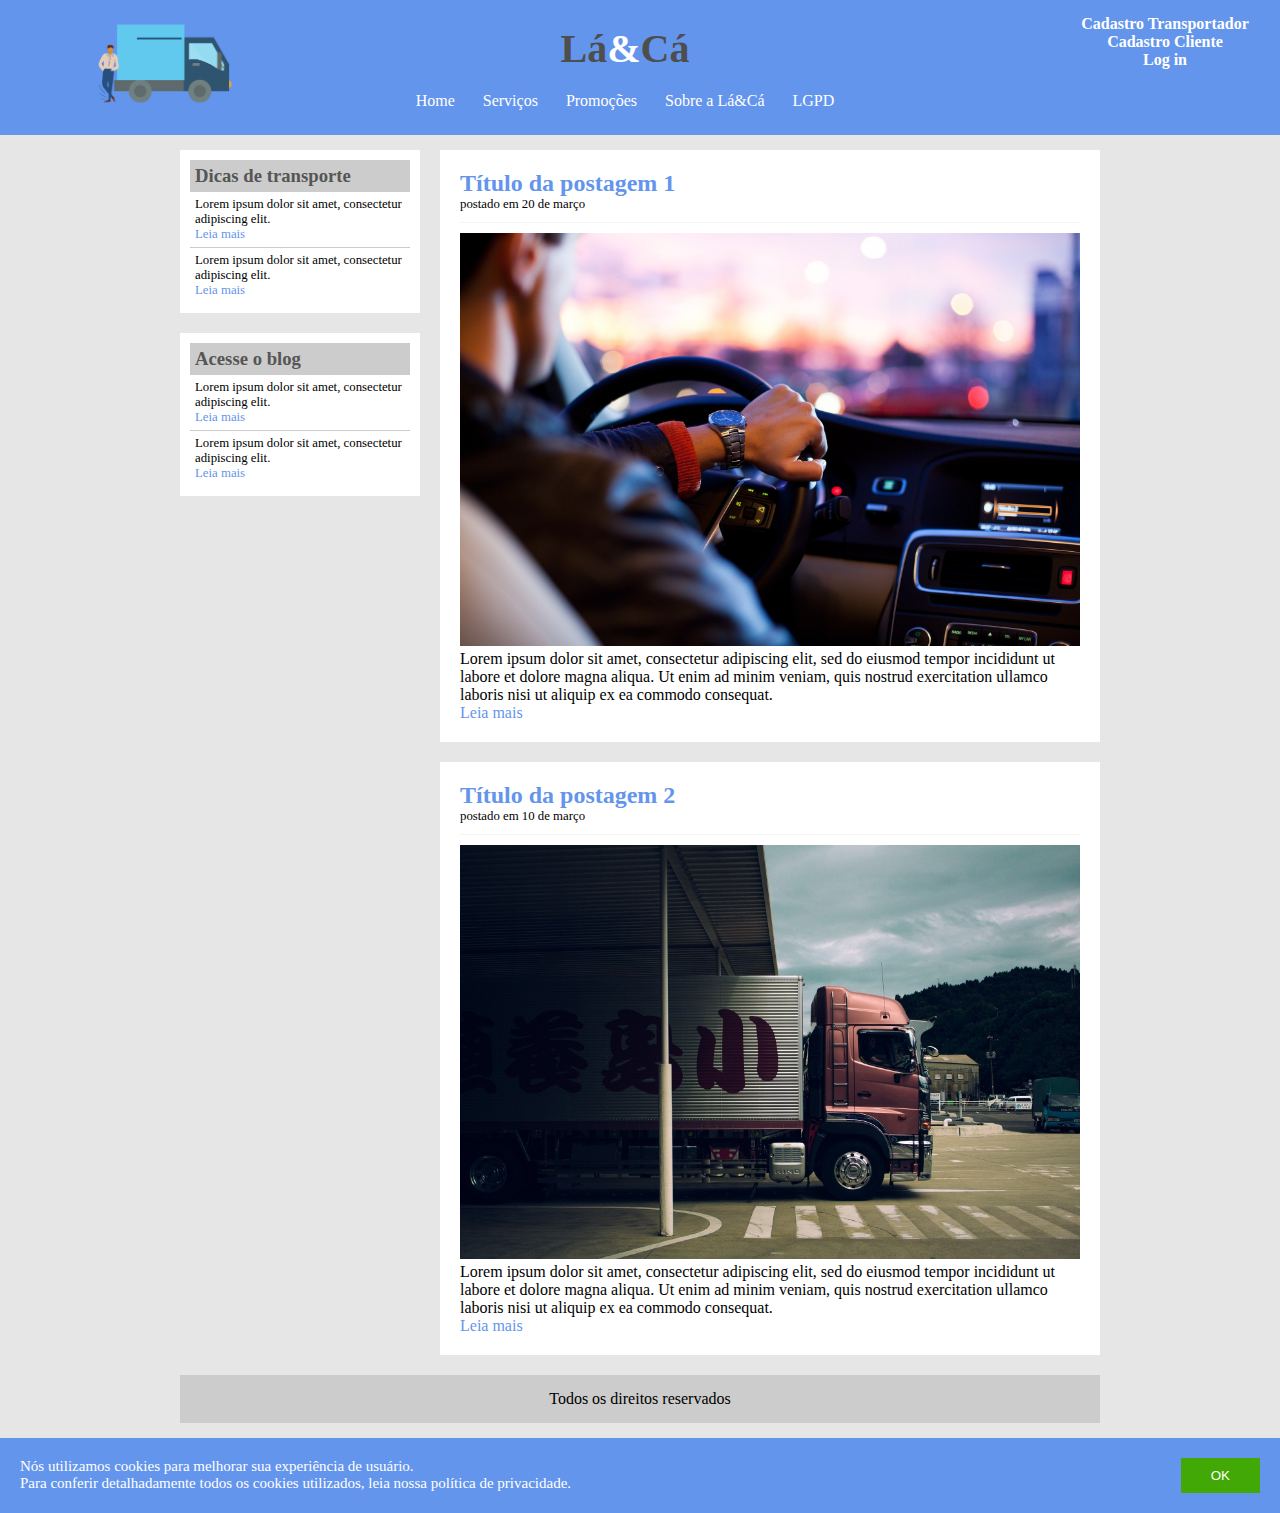
<file: src/index.html>
<!DOCTYPE html>
<html>
	<head>
		<title>Lá&Cá</title>
		<meta charset="utf-8">
		<link rel="stylesheet" type="text/css" href="estilo.css">
		<script src="js/main.js" type="text/javascript"></script>
	</head>
	<body>
		<div id="area-cabecalho"> <!-- Começo do cabeçalho-->
			<div class="logo">
				<img src="imagens/Logo.png" width="200px">
			</div>
			<div id="sign-in-log-in">
				<a href="cadastro1.html">Cadastro Transportador</a> 
				<br>
				<a href="cadastro2.html">Cadastro Cliente</a>
				<br>
				<a href="signup.html">Log in</a> 
			</div>
			<div id="area-logo">
				<h1>Lá<span class="branco">&</span>Cá</h1>
			</div>
			<div id="area-menu">
				<a href="index.html">Home</a>
				<a href="index.html">Serviços</a>
				<a href="index.html">Promoções</a>
				<a href="index.html">Sobre a Lá&Cá</a>
                <a href="lgpd.html">LGPD</a>
			</div>
		</div> <!-- Fim do cabeçalho-->
		<div id="area-principal"> <!-- Começo da área principal-->
			<!-- Começo da área lateral-->
			<div id="area-lateral">
				<div class="conteudo-lateral">
					<h3>Dicas de transporte</h3>
					<div class="postagem-lateral">
						<p>Lorem ipsum dolor sit amet, consectetur adipiscing elit.
						</p>
						<a href="">Leia mais</a>
					</div>
					<div class="postagem-lateral" style="border-bottom: none">
						<p>Lorem ipsum dolor sit amet, consectetur adipiscing elit.
						</p>
						<a href="">Leia mais</a>
					</div>
				</div>
				<div class="conteudo-lateral">
					<h3>Acesse o blog</h3>
					<div class="postagem-lateral">
						<p>Lorem ipsum dolor sit amet, consectetur adipiscing elit.
						</p>
						<a href="">Leia mais</a>
					</div>
					<div class="postagem-lateral" style="border-bottom: none">
						<p>Lorem ipsum dolor sit amet, consectetur adipiscing elit.
						</p>
						<a href="">Leia mais</a>
					</div>
				</div>
			</div>
			<div id="area-postagens">
				<!-- Abertura da postagem 1-->
				<div class="postagem">
					<h2>Título da postagem 1</h2>
					<span class="data-postagem">postado em 20 de março</span>
					<img width="620px" src="imagens/motorista.jpg">
					<p>
						Lorem ipsum dolor sit amet, consectetur adipiscing elit, sed do eiusmod tempor incididunt ut labore et dolore magna aliqua. Ut enim ad minim veniam, quis nostrud exercitation ullamco laboris nisi ut aliquip ex ea commodo consequat.
					</p>
					<a href="">Leia mais</a>
				</div>
				<!-- Fechamento da postagem 1-->
				<!-- Abertura da postagem 2-->
				<div class="postagem">
					<h2>Título da postagem 2</h2>
					<span class="data-postagem">postado em 10 de março</span>
					<img width="620px" src="imagens/caminhao.jpg">
					<p>
						Lorem ipsum dolor sit amet, consectetur adipiscing elit, sed do eiusmod tempor incididunt ut labore et dolore magna aliqua. Ut enim ad minim veniam, quis nostrud exercitation ullamco laboris nisi ut aliquip ex ea commodo consequat.
					</p>
					<a href="">Leia mais</a>
				</div>
				<!-- Fechamento da postagem 2-->			
			</div>
			
			<div id="rodape">
				Todos os direitos reservados
			</div>
		</div>
		<!-- Código javascript chamando banner da lgpd-->
			<script src="js/lgpd.js" ></script>
		
	</body>
</html>
</file>
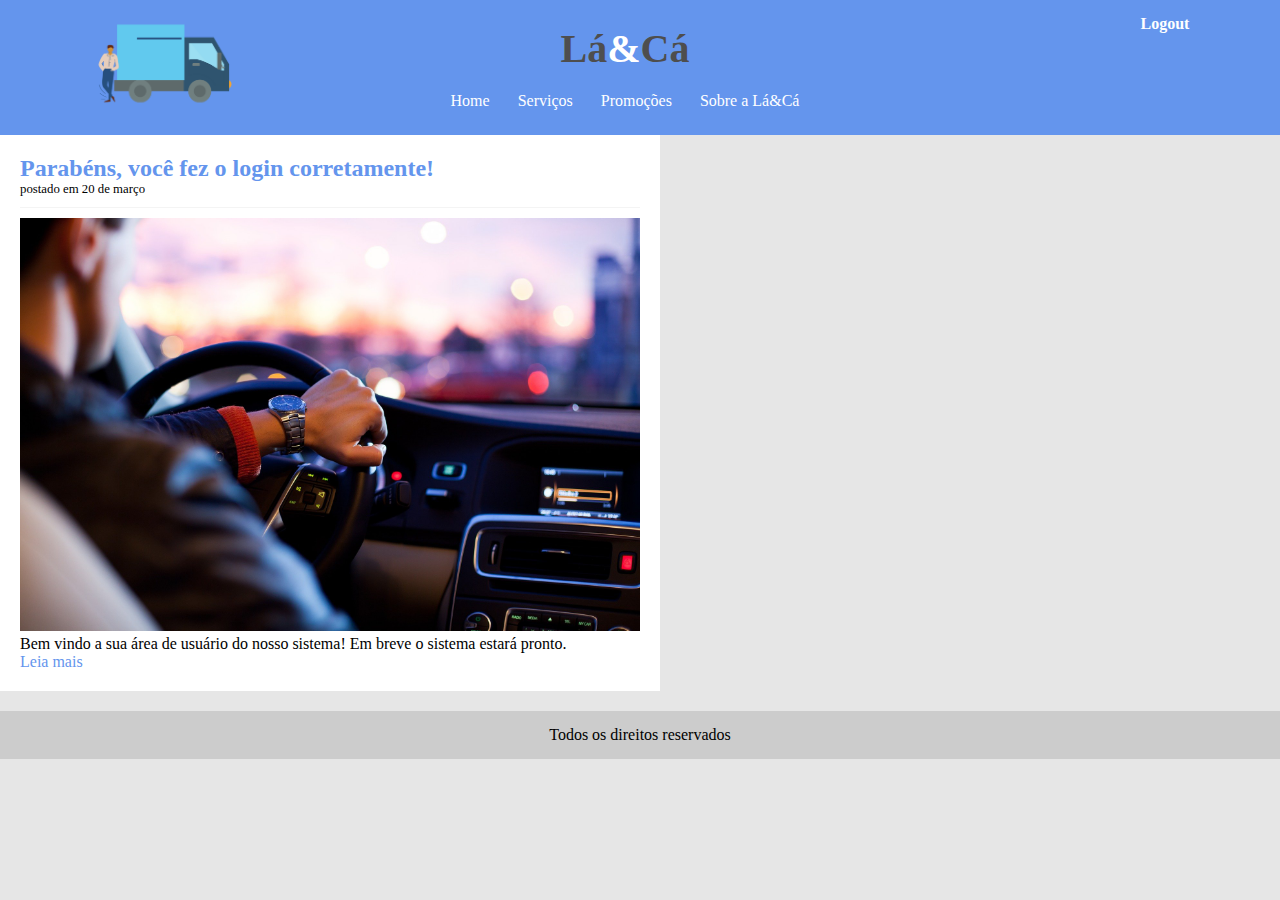
<file: src/cadastro.html>
<!DOCTYPE html>
<html>
	<head>
		<title>Lá&Cá</title>
		<meta charset="utf-8">
		<link rel="stylesheet" type="text/css" href="estilo.css">
		<script src="js/main.js" type="text/javascript"></script>
	</head>
	<body>
		<div id="area-cabecalho"> <!-- Começo do cabeçalho-->
			<div class="logo">
				<img src="imagens/Logo.png" width="200px">
			</div>

			<div id="sign-in-log-in">
				<a href="index.html";>Logout</a> 				
				<br>				
			</div>
			<div id="area-logo">
				<h1>Lá<span class="branco">&</span>Cá</h1>
			</div>
			<div id="area-menu">
				<a href="index.html">Home</a>
				<a href="jogos.html">Serviços</a>
				<a href="celulares.html">Promoções</a>
				<a href="eletronicos.html">Sobre a Lá&Cá</a>
			</div>
		</div> <!-- Fim do cabeçalho-->

        <div id="area-usuario">
            <!-- Abertura da postagem 1-->
            <div class="postagem">
                <h2>Parabéns, você fez o login corretamente!</h2>
                <span class="data-postagem">postado em 20 de março</span>
                <img width="620px" src="imagens/motorista.jpg">
                <p>
                    Bem vindo a sua área de usuário do nosso sistema!
                    Em breve o sistema estará pronto.
                </p>
                <a href="">Leia mais</a>
            </div>
            <!-- Fechamento da postagem 1-->
		
			<div id="rodape">
				Todos os direitos reservados
			</div>
		</div>
	</body>
</html>
</file>
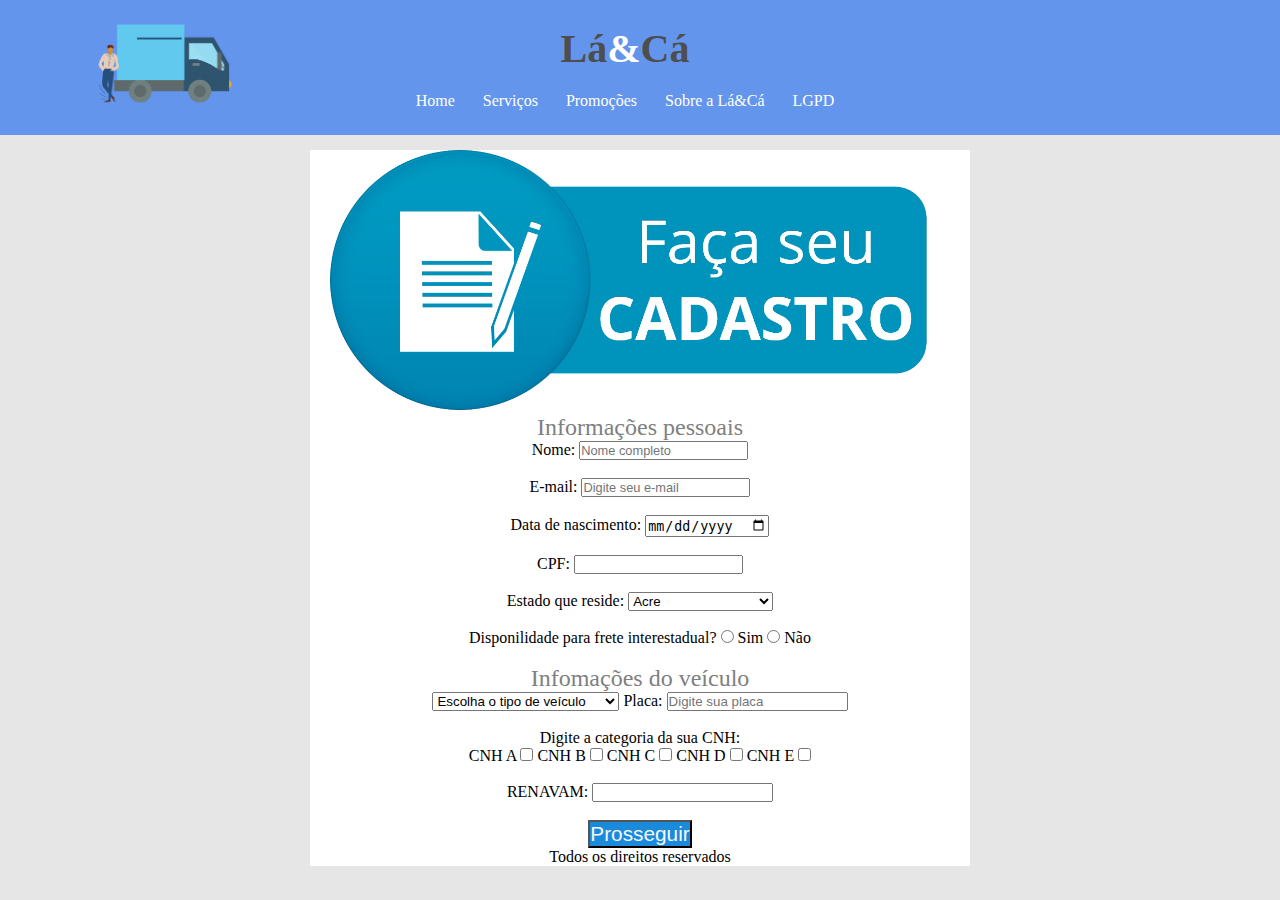
<file: src/cadastro1.html>
<!DOCTYPE html>
<html>
	<head>
		<title>Lá&Cá</title>
		<meta charset="utf-8">
		<link rel="stylesheet" type="text/css" href="estilo3.css">
	</head>
	<body>
		<div id="area-cabecalho"> <!-- Começo do cabeçalho-->
			<div class="logo">
				<img src="imagens/Logo.png" width="200px">
			</div>
			 <div id="area-logo">
				<h1>Lá<span class="branco">&</span>Cá</h1>
			</div>
			<div id="area-menu">
                <a href="index.html">Home</a>
                <a href="index.html">Serviços</a>
                <a href="index.html">Promoções</a>
                <a href="index.html">Sobre a Lá&Cá</a>
                <a href="lgpd.html">LGPD</a>
			</div>
		</div> <!-- Fim do cabeçalho-->
		<div id="area-principal"> <!-- Começo da área principal-->
			<div id="area-postagens">
				<!-- Abertura da postagem 1-->
				<div class="postagem">
					<img width="620px" src="imagens/cadastro.png">
							<form>
						<legend>Informações pessoais</legend>
                        Nome: <input class="input-box" type="text" name="input-box" id="name" placeholder="Nome completo"><br><br>	
			            E-mail: <input class="input-box" type="email" name="input-box" id="email" placeholder="Digite seu e-mail"><br><br>
                        Data de nascimento: <input type="date" name="input-box" id="born"><br><br>
                        CPF: <input class="input-box" type="text" name="input-box" id="cpf" maxlength="11"><br><br>
                        <label  for="estado">Estado que reside: </label>
                        <select>
                            <option value="">Acre</option>
                            <option value="">Alagoas</option>
                            <option value="">Amapá</option>
                            <option value="">Amazonas</option>
                            <option value="">Bahia</option>
                            <option value="">Ceará</option>
                            <option value="">Distrito Federal</option>
                            <option value="">Espírito Santo</option>
                            <option value="">Goiás</option>
                            <option value="">Maranhão</option>
                            <option value="">Mato Grosso</option>
                            <option value="">Mato Grosso do Sul</option>
                            <option value="">Minas Gerais</option>
                            <option value="">Pará</option>
                            <option value="">Paraíba</option>
                            <option value="">Paraná</option>
                            <option value="">Pernambuco</option>
                            <option value="">Piauí</option>
                            <option value="">Rio de Janeiro</option>
                            <option value="">Rio Grande do Norte</option>
                            <option value="">Rio Grande do Sul</option>
                            <option value="">Rondônia</option>
                            <option value="">Roraima</option>
                            <option value="">Santa Catarina</option>
                            <option value="">São Paulo</option>
                            <option value="">Sergipe</option>
                            <option value="">Tocantins</option>
                        </select>
                        <br><br>
                        Disponilidade para frete interestadual? <input type="radio" class="input-box" name="disponibilidade" value="sim"> Sim
                        <input type="radio" name="disponibilidade" value="nao"> Não
                        <br>
                        <br>

                      
               <legend>Infomações do veículo</legend>
                    <select name="tipo" id="veiculo" placeholder="Escolha seu veículo">
                            <option value="">Escolha o tipo de veículo</option>
                            <option value="moto">Motocicleta</option>
                            <option value="carro hatch">Carro hatch (sem mala)</option>
                            <option value="carro sedan">Carro sedan</option>
                            <option value="carro pickup">Carro com caçamba</option>
                            <option value="caminhao1">Caminhão pequeno</option>
                            <option value="caminhao2">Caminhão médio ou grande</option>
                    </select>
                    Placa: <input type="text" id="placa" placeholder="Digite sua placa">
                    <br>
                    <br>

                 
                    <p>Digite a categoria da sua CNH:</p>
                    CNH A <input type="checkbox" name="cnh" value="A">
                    CNH B <input type="checkbox" name="cnh" value="B"> 
                    CNH C <input type="checkbox" name="cnh" value="C"> 
                    CNH D <input type="checkbox" name="cnh" value="D"> 
                    CNH E <input type="checkbox" name="cnh" value="E"><br><br>
                    RENAVAM: <input type="text" id="renavam"><br>
                    <br>
                
                <input class="prosseguir" type="button" value="Prosseguir" onclick="window.location='lgpd.html';">
            </form>
    </main>
    <footer>
        Todos os direitos reservados
    </footer>
</body>
</html>
</file>
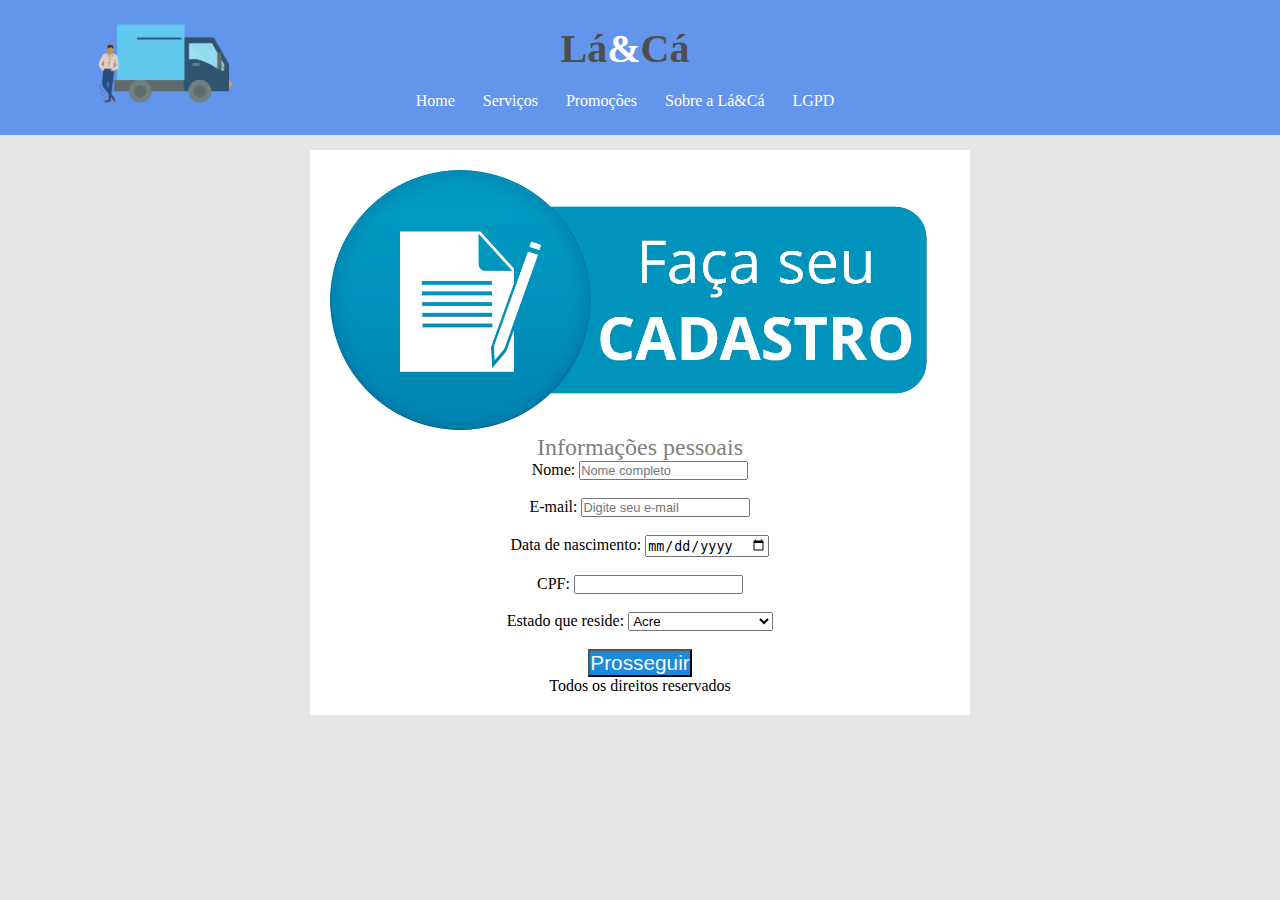
<file: src/cadastro2.html>
<!DOCTYPE html>
<html>
	<head>
		<title>Lá&Cá</title>
		<meta charset="utf-8">
		<link rel="stylesheet" type="text/css" href="estilo4.css">
	</head>
	<body>
		<div id="area-cabecalho"> <!-- Começo do cabeçalho-->
			<div class="logo">
				<img src="imagens/Logo.png" width="200px">
			</div>
			 <div id="area-logo">
				<h1>Lá<span class="branco">&</span>Cá</h1>
			</div>
			<div id="area-menu">
                <a href="index.html">Home</a>
                <a href="index.html">Serviços</a>
                <a href="index.html">Promoções</a>
                <a href="index.html">Sobre a Lá&Cá</a>
                <a href="lgpd.html">LGPD</a>
			</div>
		</div> <!-- Fim do cabeçalho-->
		<div id="area-principal"> <!-- Começo da área principal-->
			<div id="area-postagens">
				<!-- Abertura da postagem 1-->
				<div class="postagem">
					<img width="620px" src="imagens/cadastro.png">
							<form>
						<legend>Informações pessoais</legend>
                        Nome: <input class="input-box" type="text" name="input-box" id="name" placeholder="Nome completo"><br><br>	
			            E-mail: <input class="input-box" type="email" name="input-box" id="email" placeholder="Digite seu e-mail"><br><br>
                        Data de nascimento: <input type="date" name="input-box" id="born"><br><br>
                        CPF: <input class="input-box" type="text" name="input-box" id="cpf" maxlength="11"><br><br>
                        <label  for="estado">Estado que reside: </label>
                        <select>
                            <option value="">Acre</option>
                            <option value="">Alagoas</option>
                            <option value="">Amapá</option>
                            <option value="">Amazonas</option>
                            <option value="">Bahia</option>
                            <option value="">Ceará</option>
                            <option value="">Distrito Federal</option>
                            <option value="">Espírito Santo</option>
                            <option value="">Goiás</option>
                            <option value="">Maranhão</option>
                            <option value="">Mato Grosso</option>
                            <option value="">Mato Grosso do Sul</option>
                            <option value="">Minas Gerais</option>
                            <option value="">Pará</option>
                            <option value="">Paraíba</option>
                            <option value="">Paraná</option>
                            <option value="">Pernambuco</option>
                            <option value="">Piauí</option>
                            <option value="">Rio de Janeiro</option>
                            <option value="">Rio Grande do Norte</option>
                            <option value="">Rio Grande do Sul</option>
                            <option value="">Rondônia</option>
                            <option value="">Roraima</option>
                            <option value="">Santa Catarina</option>
                            <option value="">São Paulo</option>
                            <option value="">Sergipe</option>
                            <option value="">Tocantins</option>
                        </select>
                        <br><br>
                       
                        <input class="prosseguir" type="button" value="Prosseguir" onclick="window.location='lgpd.html';">
            </form>
    </main>
    <footer>
        Todos os direitos reservados
    </footer>
</body>
</html>
</file>
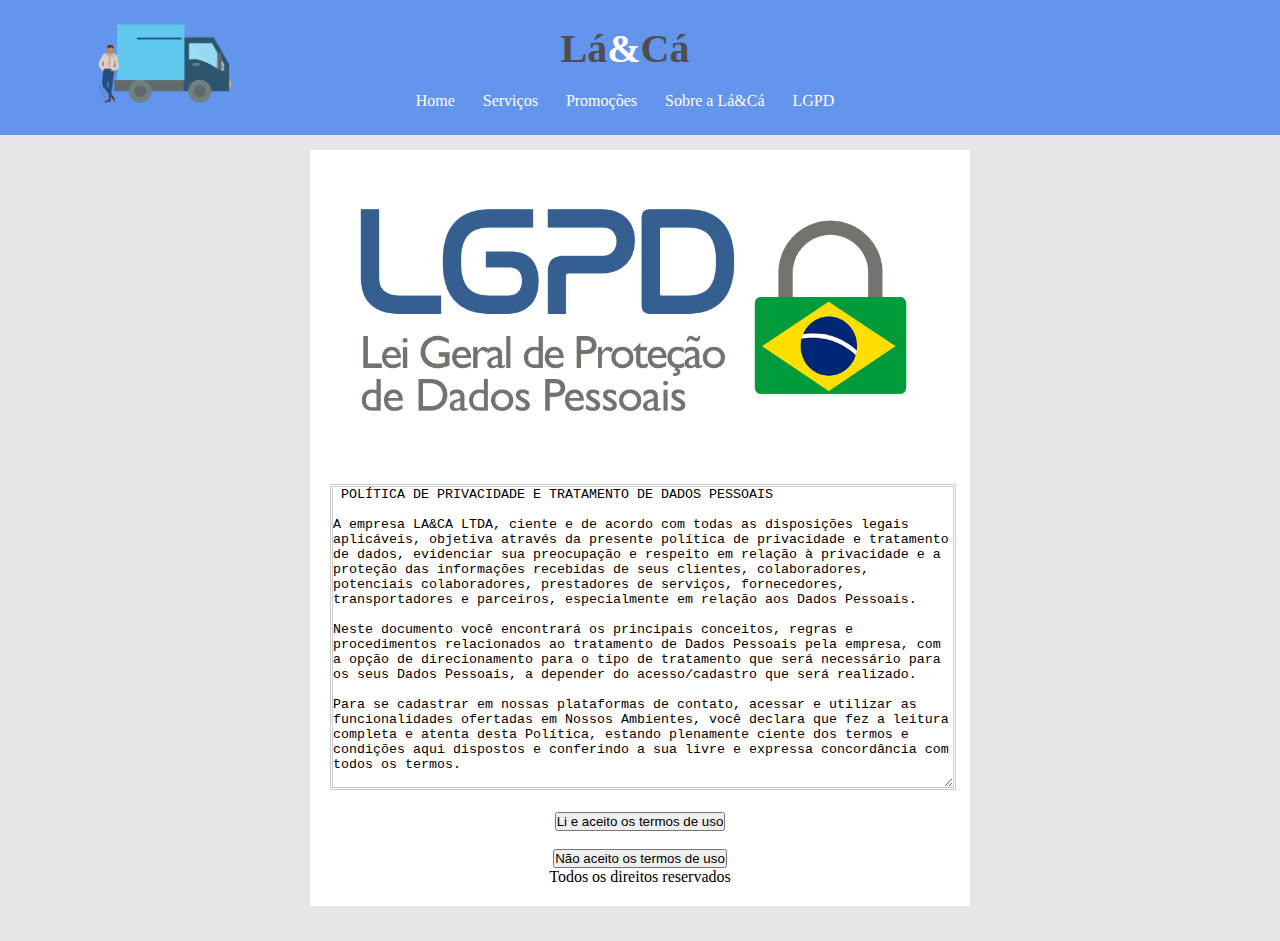
<file: src/lgpd.html>
<!DOCTYPE html>
<html>
	<head>
		<title>Lá&Cá</title>
		<meta charset="utf-8">
		<link rel="stylesheet" type="text/css" href="estilo5.css">
	</head>
	<body>
		<div id="area-cabecalho"> <!-- Começo do cabeçalho-->
			<div class="logo">
				<img src="imagens/Logo.png" width="200px">
			</div>
			 <div id="area-logo">
				<h1>Lá<span class="branco">&</span>Cá</h1>
			</div>
			<div id="area-menu">
				<a href="index.html">Home</a>
				<a href="index.html">Serviços</a>
				<a href="index.html">Promoções</a>
				<a href="index.html">Sobre a Lá&Cá</a>
                <a href="lgpd.html">LGPD</a>
			</div>
		</div> <!-- Fim do cabeçalho-->
		<div id="area-principal"> <!-- Começo da área principal-->
			<div id="area-postagens">
				<!-- Abertura da postagem 1-->
				<div class="postagem">
					<img width="620px" src="imagens/lgpd.png">
	    
        <textarea> POLÍTICA DE PRIVACIDADE E TRATAMENTO DE DADOS PESSOAIS

A empresa LA&CA LTDA, ciente e de acordo com todas as disposições legais aplicáveis, objetiva através da presente política de privacidade e tratamento de dados, evidenciar sua preocupação e respeito em relação à privacidade e a proteção das informações recebidas de seus clientes, colaboradores, potenciais colaboradores, prestadores de serviços, fornecedores, transportadores e parceiros, especialmente em relação aos Dados Pessoais.

Neste documento você encontrará os principais conceitos, regras e procedimentos relacionados ao tratamento de Dados Pessoais pela empresa, com a opção de direcionamento para o tipo de tratamento que será necessário para os seus Dados Pessoais, a depender do acesso/cadastro que será realizado.

Para se cadastrar em nossas plataformas de contato, acessar e utilizar as funcionalidades ofertadas em Nossos Ambientes, você declara que fez a leitura completa e atenta desta Política, estando plenamente ciente dos termos e condições aqui dispostos e conferindo a sua livre e expressa concordância com todos os termos. 

DADOS PESSOAIS:

Dado Pessoal: é a informação relacionada à pessoa natural identificada ou identificável, ou seja, qualquer informação que permita identificar direta ou indiretamente um indivíduo é considerada um dado pessoal.
Exemplos: nome, RG, CPF, gênero, data e local de nascimento, número do telefone, endereço residencial, endereço eletrônico (e-mail), placa de automóvel, imagem fotográfica ou computacional, dentre outros.

Dado Pessoal Sensível: dados que revelam informações pessoais sobre origem racial ou étnica, convicção religiosa, opinião política, filiação a sindicato ou a organização de caráter religioso, filosófico ou político, à saúde ou à vida sexual, à genética ou biométrica.

Dado Anonimizado: é o dado relativo a um indivíduo que não possa ser identificado, pois passou por algum meio técnico de tratamento para garantir sua desvinculação, direta ou indireta.

Como os Dados são coletados? A depender do tipo de acesso ou cadastro realizado, os seus Dados, incluindo Dados Pessoais, poderão ser fornecidos diretamente por você, por terceiros (fontes externas legítimas), ou ainda coletados automaticamente. 

Dados fornecidos diretamente pelo titular: ao acessar os Nossos Ambientes e outros canais será necessário selecionar a opção de acesso desejada, por exemplo, cotação, cadastro de cliente, cadastro de currículo, cadastro de fornecedor, dentre outras. Cada opção de acesso necessitará de Dados Pessoais específicos, conforme finalidade apresentada. 

Dados pessoais fornecidos por terceiros: são os dados coletados por intermédio de terceiros, como parceiros comerciais, prestadores de serviços e órgãos públicos e privados que possuam algum tipo relação, direta ou indireta, com Você ou com a empresa como, por exemplo, órgãos de proteção ao crédito, outras instituições do sistema financeiro, autarquias públicas. Também será possível acessar Dados Pessoais diretamente de fontes públicas e/ou acessíveis publicamente, como internet, meios de comunicação, redes sociais (quando tornados públicos por você), registros públicos e de outras fontes, conforme permitido na legislação e sempre respeitando a sua privacidade.

Dados pessoais coletados automaticamente: quando você acessa nosso Site e Aplicativos, podemos coletar de forma automática dados de navegação, como cookies e device IDs, incluindo IP, data e hora de acesso, localização geográfica, tipo de navegador, duração da visita e páginas visitadas, além de dados sobre o dispositivo de acesso, como modelo, fabricante, sistema operacional, identificador único, operadora de telefonia, resolução da tela, tipo de navegador e velocidade da conexão.

Quais dados são coletados e sua finalidade: A natureza dos dados e a finalidade do tratamento podem variar de acordo com o seu relacionamento com a empresa, conforme demonstrado, de forma exemplificativa, na tabela abaixo:


Dados que podem ser coletados:  Finalidade:
Dados Cadastrais
Nome completo/Razão Social  => Identificar e autenticar o titular;


=> Apresentação de cotações;


=>Cumprir as obrigações decorrentes dos contratos de compra e venda e obrigações fiscais;


=>Possibilitar o acesso e uso dos recursos e funcionalidades dos Nossos Ambientes;


=> Permitir a comunicação e o atendimento de eventuais demandas;


=> Ampliar o relacionamento, informar sobre novidades, funcionalidades, conteúdos, notícias, inclusive quanto à oferta de produtos (podendo optar por não mais receber nossas ofertas em nossos canais de atendimento);


=> Prevenir a ocorrência de fraudes;


=> Cumprir com obrigações legais e regulatórias, como, por exemplo, normas que tratam de manutenção de registros, cadastro, prevenção a lavagem de dinheiro e ao financiamento ao terrorismo, gerenciamento de riscos, prestação de informações ao Banco Central do Brasil, Receita Federal e outros órgãos governamentais.
 
CPF/CNPJ    
Data de nascimento  
Documento de identificação  
Foto    
Profissão e ocupação    
Estado Civil    
Nome do Cônjuge (Se casado) 
Nacionalidade   
Local de nascimento 
Apelido 
Nome da Mãe 
Gênero  
E-mail  
Telefones para contato  
Endereço residencial/comercial  
Dados Financeiros e Transacionais
Renda   => Identificar o perfil dos nossos clientes para a criação, definição, oferta de produtos;

=> Realizar avaliações de riscos e proteção do crédito;

=> Prevenir a ocorrência de fraudes;

=> Cumprir com obrigações legais e regulatórias.
Patrimônio  
Registros em serviços de proteção ao crédito e referências comerciais   
Dados do cadastro positivo  
Sistema de Informações de Crédito do Banco Central  
Dados De Identificação Digital
Endereço IP e Porta Lógica de Origem    => Monitoramento de segurança dos Nossos Ambientes em prol da segurança de ambas as partes;


=> Cumprir com obrigações legais de manutenção de registros;

=> Prevenir a ocorrência de fraudes;

=> Desenvolvimento, manutenção e aperfeiçoamento dos recursos e funcionalidades das Plataformas;

=> Otimização da experiência de navegação;

=> Observação dos hábitos de navegação para a customização de serviços.
 
Registros de data e horário de cada ação realizada  pela titular do dado    
Telas acessadas 
ID da sessão    
Geolocalização  
Cookies 
Dados de identificação de dispositivos, navegadores e suas versões  
Dados Biométricos
Dados Biométricos – Pontos da face e impressões digitais    =>   Identificar e autenticar o titular do dado;

=> Proteger o titular no que diz respeito à prevenção de fraudes.

Dados indispensáveis: o uso das funcionalidades dos Nossos Ambientes, dependem diretamente de alguns Dados exemplificados acima, especialmente para a realização do cadastro de cliente, essencial para a conclusão da compra, bem como para o cadastramento de currículo em nosso banco de dados. Caso decida por não fornecer algum Dado essencial, o titular poderá ficar impossibilitado de acessar as funcionalidades de Nossos Ambientes.

Eventualmente novos dados poderão ser solicitados após iniciada a relação com a empresa, para o cumprimento das finalidades e atividades contratadas, sendo certo que o tratamento dos novos dados seguirão os mesmos termos da presente política e legislações aplicáveis.

Atualização e Confirmação dos Dados: o titular do dado é o único responsável pela exatidão, veracidade ou falta dela em relação aos Dados fornecidos, ou pela sua desatualização. Fique atento, pois é de sua responsabilidade mantê-los atualizados ou solicitar a exclusão, nos casos em que for possível.

Importante destacar que a empresa não realizará o processamento ou tratamento de quaisquer Dados caso haja indícios de que tal processamento ou tratamento possa caracterizar infração legal, ou em caso de utilização dos Nossos Ambientes para quaisquer fins ilegais, ilícitos ou contrários à moralidade.

Os registros de Dados coletados ou recebidos pela empresa (banco de dados) é de sua propriedade e responsabilidade, sendo que seu uso, acesso e compartilhamento, quando necessários, serão feitos dentro dos limites e propósitos do negócio.

COMO SEUS DADOS E INFORMAÇÕES PODEM SER COMPARTILHADOS?

Os Dados coletados e as atividades registradas podem ser compartilhados, sempre respeitando o envio do mínimo de informações necessárias para atingir as finalidades:

Entre empresas parceiras para o desenvolvimento de nossas atividades, oferta e prestação de serviços e fornecimento de produtos, gerenciamento de riscos, cumprimento de obrigações legais e demais finalidades previstas nessa Política;

De forma automática em caso de movimentações societárias, como fusão, aquisição e incorporação;

Com autoridades judiciais, administrativas, regulatórias ou governamentais competentes, sempre que houver determinação legal, requerimento, requisição ou ordem judicial;

Com órgãos reguladores, outras entidades públicas, instituições do sistema financeiro e terceiros, inclusive para cumprimento e execução de obrigações legais, regulatórias e contratuais e para a proteção e o exercício regular de direitos;

Para prevenir riscos, fraudes e garantir a segurança, inclusive com utilização de sua biometria (facial, digital ou outra) em processos de identificação e/ou autenticação em sistemas eletrônicos próprios ou de terceiros, que também são Controladores de Dados Pessoais; e

Com birôs de crédito, inclusive de acordo com o disposto na legislação aplicável, como para cumprimento da legislação do cadastro positivo, nos casos de negativação, entre outros.

COOKIES:

Cookies são pequenos arquivos de texto que podem ser armazenados em seu navegador ou dispositivo quando você visita e/ou utiliza serviços de Sites e Aplicativos, coletados com a finalidade de aprimorar a experiência do usuário em relação aos Nossos Ambientes. 

Cookies de segurança: auxiliam no monitoramento e detecção de atividades não autorizadas, na prevenção à fraude e na proteção das informações dos usuários e da empresa; e

Cookies de marketing: utilizados para apresentar publicidade relevante de acordo com o perfil e interesse do usuário, realizar pesquisas para direcionar anúncios e ofertas de produtos e serviços. 

Controle e Exclusão de Cookies. Você pode alterar as configurações para bloquear o uso de Cookies ou alertá-lo quando um Cookie estiver sendo enviado para seu dispositivo. Consulte as instruções do seu navegador. Caso Você utilize dispositivos diferentes para acessar a Plataforma (por exemplo, computador, smartphone, tablet, etc.) deverá assegurar-se de que cada navegador de cada dispositivo está ajustado para atender suas preferências quanto aos Cookies.

Desabilitar os Cookies pode impactar a experiência na Plataforma, por exemplo, talvez Você não consiga visitar certas áreas de uma página nossa ou talvez não receba informações personalizadas quando visitar uma página.

COMO SEUS DADOS SÃO PROTEGIDOS E COMO VOCÊ TAMBÉM PODERÁ PROTEGÊ-LOS:

Você também é responsável pelo sigilo de seus Dados Pessoais e deve se atentar sempre que o compartilhamento de senhas e dados de acesso viola esta Política e pode comprometer a segurança dos seus Dados.

É muito importante proteger os Dados de acesso não autorizando ao seu computador, conta ou senha, além de sempre clicar em “sair” ao encerrar sua navegação em um computador compartilhado. 

Internamente, os Dados Pessoais coletados são acessados somente por profissionais devidamente autorizados, respeitando os princípios da proporcionalidade, necessidade e relevância para os objetivos do negócio, além do compromisso de confidencialidade e preservação da sua privacidade nos termos desta Política.

Links externos. Quando Você utilizar Nossos Ambientes, Você poderá ser conduzido, via link, a outros portais ou plataformas, que poderão coletar suas informações e ter sua própria Política de Tratamento de Dados.

A empresa MJVS não é responsável pelas Políticas de Privacidade e Tratamento de Dados de terceiros e nem pelo conteúdo de quaisquer websites, conteúdos ou serviços ligados a ambientes que não oferecidos por nós.

Caso necessário o tratamento dos Dados coletados ou recebidos por nós de empresas terceirizadas, cuidaremos para que os termos desta Política e legislações aplicáveis sejam respeitadas.

POR QUANTO TEMPO E COMO SÃO ARMAZENADOS OS DADOS PESSOAIS?

Os Dados Pessoais coletados e os registros de atividades são armazenados em ambiente seguro e controlado pelo tempo necessário para o cumprimento de obrigações legais, regulatórias e contratuais, para continuar a fornecer e aprimorar nossos produtos, para o gerenciamento de riscos, exercício regular de direito em processos administrativos, judiciais, arbitrais e para as demais finalidades previstas nesta Política de Privacidade.

Os Dados coletados serão armazenados em servidores localizados no Brasil, comprometendo-se a empresa em adotar as medidas necessárias para assegurar a proteção destes dados.

Os Dados podem ser armazenados em ambiente de uso de recursos ou servidores na nuvem (cloud computing), o que poderá exigir uma transferência e/ou processamento destes Dados fora do Brasil.

QUAIS SÃO OS DIREITOS DO TITULAR DOS DADOS E COMO EXERCÊ-LOS?

O Titular poderá solicitar a confirmação da existência de tratamento de Dados Pessoais, além da exibição ou retificação de seus Dados Pessoais, por meio dos Canais de Atendimento de nosso DPO/Encarregado.

Pelos canais de atendimento com nosso DPO/Encarregado, o Titular também poderá requerer:
A limitação do uso de seus Dados Pessoais;
Solicitar a exclusão de seus Dados Pessoais tratados com consentimento, exceto nas hipóteses em que a manutenção dos dados é necessária ou permitida pela legislação;

Anonimização, bloqueio ou eliminação de dados desnecessários, excessivos ou tratados em desconformidade com o disposto na lei;

Portabilidade dos dados, observadas as normas aplicáveis e os segredos comercial e industrial;

Obtenção de informações sobre as entidades públicas ou privadas com as quais a empresa compartilhou os seus dados;

Informação sobre a possibilidade de o Usuário não fornecer o consentimento, bem como de ser informado sobre as consequências em caso de negativa;

Revogar o consentimento;

Solicitar a revisão de decisões tomadas unicamente com base em tratamento automatizado de Dados Pessoais que o afetem, como decisões de crédito; 

Solicitar o cancelamento do envio de ofertas direcionadas pelos nossos canais de atendimento.

Se o Titular revogar o consentimento para finalidades fundamentais ao regular funcionamento dos Serviços e dos Nossos Ambientes, tais ambientes e serviços poderão ficar indisponíveis para acesso.

Findos os prazos de manutenção e a necessidade legal, os Dados Pessoais serão excluídos com uso de métodos de descarte seguro, ou utilizados de forma anonimizada para fins estatísticos.

INFORMAÇÕES GERAIS:

A presente Política de Privacidade e Tratamento de Dados será objeto de constante aperfeiçoamento, visando maximizar e melhorar os procedimentos de proteção de Dados Pessoais, reservando-se a empresa, portanto, ao direito de modifica-la a qualquer momento, conforme a finalidade ou necessidade, tal qual para adequação e conformidade legal de disposição de lei ou norma que tenha força jurídica equivalente, cabendo ao Titular verificá-la sempre que efetuar o acesso aos Nossos Ambientes.

Ocorrendo atualizações neste documento e que eventualmente demandem nova coleta de consentimento, o Titular será notificado por meio dos canais de contatos informados.

Caso algum ponto desta Política seja considerado inaplicável por Autoridade de Dados ou judicial, as demais condições permanecerão em pleno vigor e efeito.

O Titular reconhece que toda comunicação realizada por e-mail (aos endereços informados no seu cadastro), SMS, aplicativos de comunicação instantânea, telefone ou qualquer outra forma digital, também são válidas, eficazes e suficiente para a divulgação de qualquer assunto que se refira aos serviços, aos seus Dados, bem como às condições de sua prestação ou a qualquer outro assunto nele abordado, sendo exceção apenas o que essa Política prever como tal.

Havendo dúvidas com relação às disposições constantes nesta Política de Privacidade e Tratamento de Dados, o Titular poderá entrar em contato diretamente com nosso DPO (Encarregado de Proteção de Dados Pessoais), disponível através do e-mail encarregadolgpd@cazanga.com.br.

GLOSSÁRIO:

Para garantir o completo entendimento dos termos desta Política, seguem alguns conceitos:
Anonimização: Utilização de meios técnicos razoáveis e disponíveis no momento do Tratamento, por meio dos quais um dado perde a possibilidade de associação, direta ou indireta, a um indivíduo.
Cloud Computing: Ou computação em nuvem, é um modelo computacional que permite acesso por demanda, e independentemente da localização, a um conjunto compartilhado de recursos configuráveis de computação (rede de computadores, servidores, armazenamento, aplicativos e serviços), provisionados com esforços mínimos de gestão ou de interação com o provedor de serviços.
Cookies: Pequenos arquivos enviados pela Plataforma, salvos nos seus dispositivos, que armazenam as preferências e poucas outras informações, com a finalidade de personalizar sua navegação de acordo com o seu perfil.
Dados: Quaisquer informações inseridas, tratadas ou transmitidas para execução dos serviços relacionados aos Serviços e ao uso dos Nossos Ambientes.
Dados Pessoais: Informação relacionada a pessoa natural identificada ou identificável.
Dados Pessoais Sensíveis: dados pessoais sobre origem racial ou étnica, convicção religiosa, opinião política, filiação a sindicato ou a organização de caráter religioso, filosófico ou político, dados referentes à saúde ou à vida sexual, dados genéticos ou biométricos, quando vinculados a uma pessoa natural.
Decisões unicamente automatizadas: Tratam-se de decisões que afetam um usuário que foram programadas para funcionar automaticamente, sem a necessidade de uma operação humana, com base em tratamento automatizado de dados pessoais.
Encarregado (“Data Protection Officer” ou “DPO”): Pessoa escolhida pela empresa para representa-la na comunicação com o Titular do Dado e com a Autoridade Nacional de Proteção de Dados (“ANPD”).
ID de Sessão: Identificação da sessão de usuários quando é efetuado o acesso à Plataforma.
IP: Abreviatura de Internet Protocol. É conjunto alfanumérico que identifica os seus dispositivos na Internet.
Link: Terminologia para endereço de internet;
Logs: Registros de eventos de quaisquer usuários que utilizem a Plataforma.
Tratamento: Toda operação realizada com Dados Pessoais, como as que se referem a coleta, produção, recepção, classificação, utilização, acesso, reprodução, transmissão, distribuição, processamento, arquivamento, armazenamento, eliminação, avaliação ou controle da informação, modificação, comunicação, transferência, difusão ou extração.

 </textarea>
<br>
<br>
    <input type="button" value="Li e aceito os termos de uso" onclick="window.location='sucesso.html';" title="Eu Concordo" />
<br>
<br>
    <input type="button" value="Não aceito os termos de uso" onclick="window.location='index.html';" title="Eu Não Concordo" /
  
    </main>
    <footer>
        Todos os direitos reservados
    </footer>
</body>
</html>
</file>
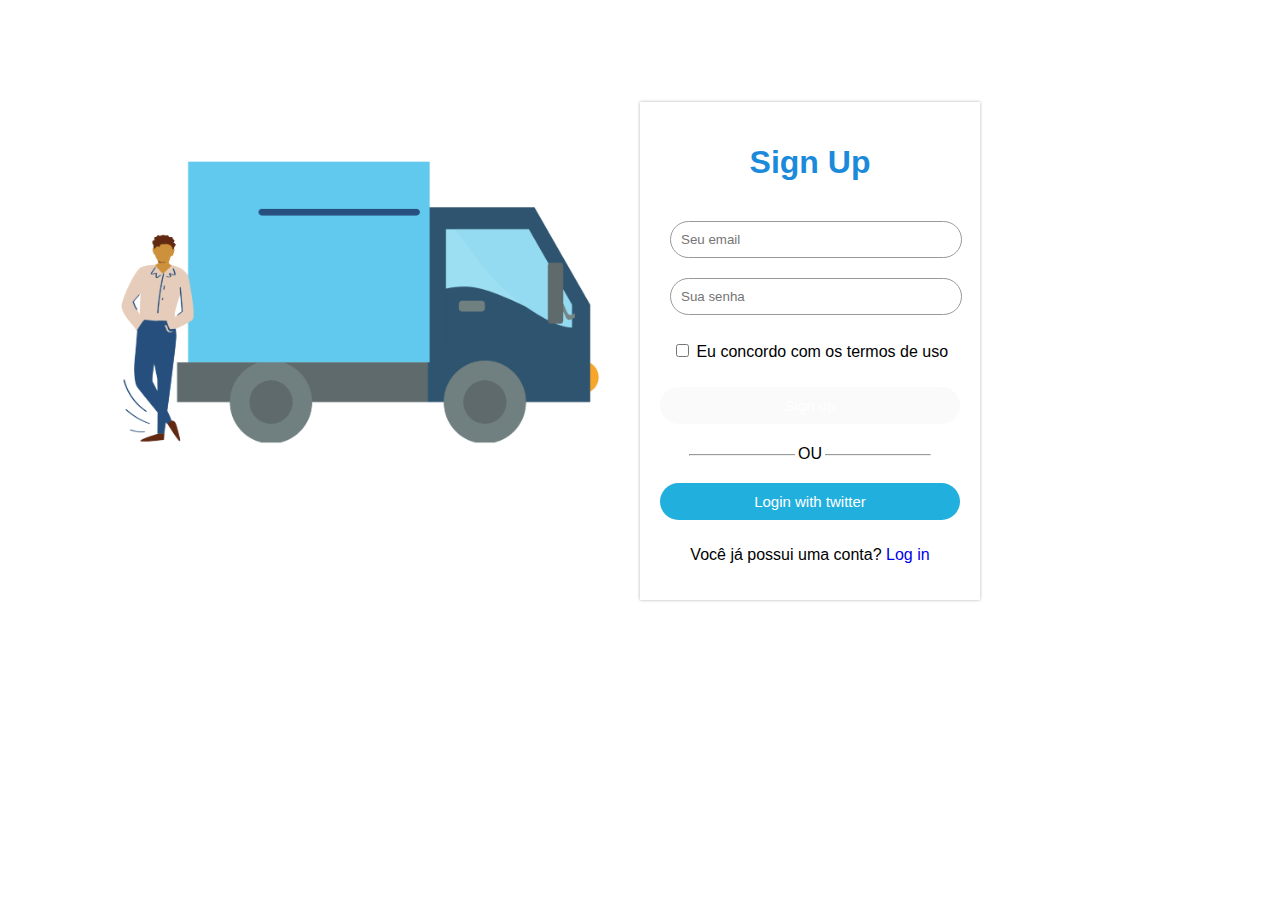
<file: src/signup.html>
<!DOCTYPE html>
<html>
<head>
	<meta charset="utf-8">
	<title>Sign Up - Lá&Cá</title>
	<link rel="stylesheet" type="text/css" href="estilo2.css">
	<script src="js/main.js" type="text/javascript"></script>
</head>
	<body>
		<div class="sign-up-form">
			<h1> Sign Up</h1>
			<form method ="post" action="cadastro.html">
			<input class="input-box" type="email" name="input-box" id="email" placeholder="Seu email" required="required">	
			<input class="input-box" type="password" name="input-box" id="password" placeholder="Sua senha" required="required">
		
			<p><span><input type="checkbox" id="chktermo" onclick="checktermo()"></span> Eu concordo com os termos de uso</p>
		
			<button type="button" class="sign-btn" id="btnsignup" disabled=true onclick="logar()">Sign up</button>
			<hr>
			<p class="or">OU</p>
			<button type="button" class="twitter-btn">Login with twitter</button>
			<p>Você já possui uma conta? <a href="#">Log in</a> </p>
			</form>

		</div>

	</body>
</html>
</file>
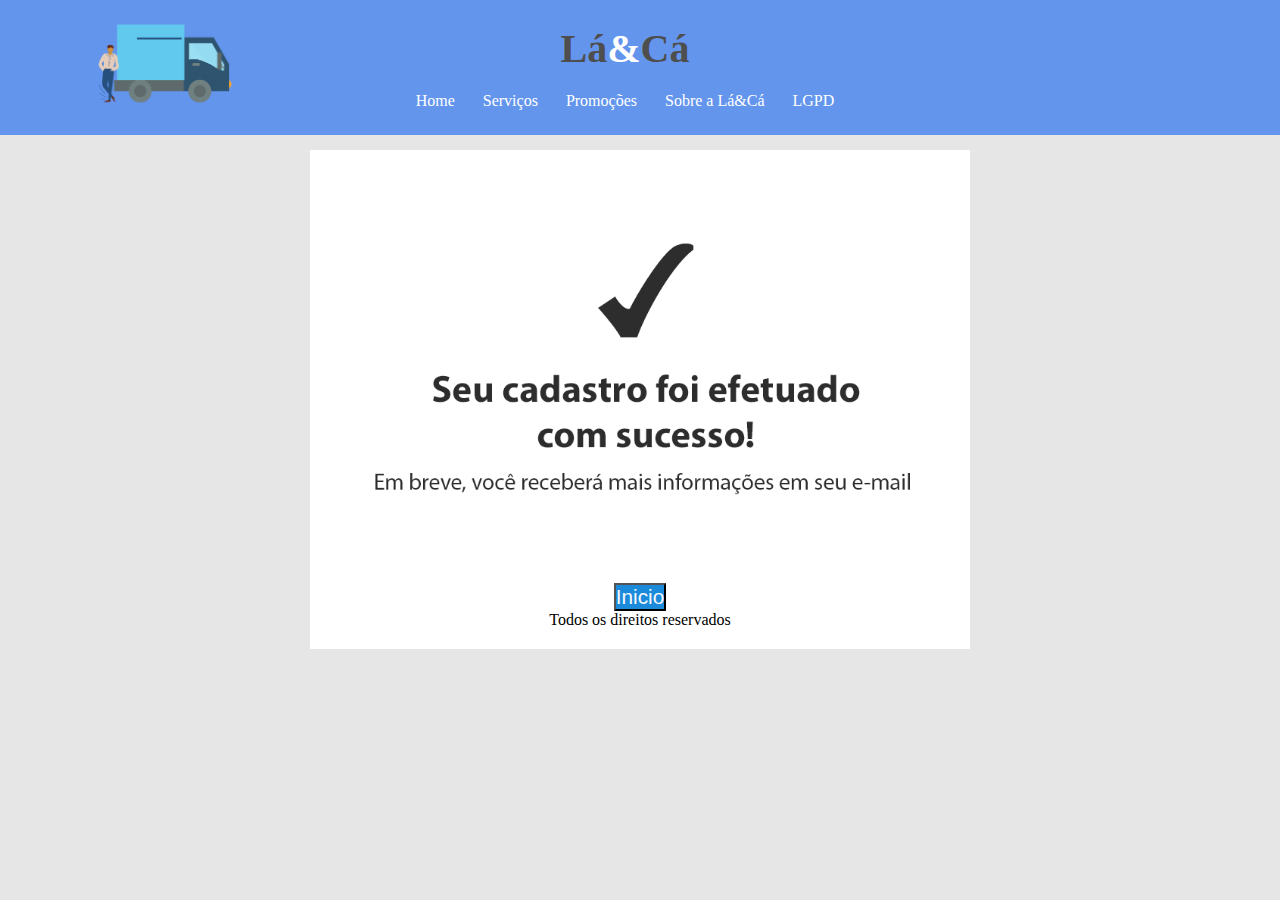
<file: src/sucesso.html>
<!DOCTYPE html>
<html>
	<head>
		<title>Lá&Cá</title>
		<meta charset="utf-8">
		<link rel="stylesheet" type="text/css" href="estilo6.css">
	</head>
	<body>
		<div id="area-cabecalho"> <!-- Começo do cabeçalho-->
			<div class="logo">
				<img src="imagens/Logo.png" width="200px">
			</div>
			 <div id="area-logo">
				<h1>Lá<span class="branco">&</span>Cá</h1>
			</div>
			<div id="area-menu">
				<a href="index.html">Home</a>
				<a href="index.html">Serviços</a>
				<a href="index.html">Promoções</a>
				<a href="index.html">Sobre a Lá&Cá</a>
                <a href="lgpd.html">LGPD</a>
			</div>
		</div> <!-- Fim do cabeçalho-->
		<div id="area-principal"> <!-- Começo da área principal-->
			<div id="area-postagens">
				<!-- Abertura da postagem 1-->
				<div class="postagem">
					<img width="620px" src="imagens/sucesso.png">
	    
        
    <input class="inicio" type="button" value="Inicio" onclick="window.location='index.html';">
  
    </main>
    <footer>
        Todos os direitos reservados
    </footer>
</body>
</html>
</file>
<file: src/estilo.css>
/*Limpar formatações padrões */
* {
	margin: 0;
	padding: 0;
}

body {
	font-size: 1em;
	font-family: "Trebuchet MS", Helvetica. sans-serif;
	background: #e6e6e6;
}
/* Layout */
#area-cabecalho{
	background-color: #6495ED;
	padding: 15px;
	text-align: center;
}
#area-logo, #area-menu{
	padding: 10px;
	z-index: 1;
	margin-right: 270px;
}
#sign-in-log-in a:link, #sign-in-log-in a:visited{
	text-decoration: underline;
	font-weight: bolder;
}
#sign-in-log-in{
	float: right;
	width: 200px;
}

#area-principal{
	width: 920px;
	margin: 0 auto;
	padding: 15px;
}
#area-postagens{
	width: 660px;
	float: right;
}
.postagem{
	padding: 20px;
	margin-bottom: 20px;
	background: white;
	float: left;
}
.conteudo-lateral{
	background: white;
	padding: 10px;
	margin-bottom: 20px;
}
#area-lateral{
	width: 240px;
	float: left;
}
#rodape{
	clear: both;
	text-align: center;
	background: #CCC;
	padding: 15px;

}
a:link, a:visited{
	color: #6495ED;
	text-decoration: none;
}
a:hover{
	text-decoration: underline;
}

/* Formatações em geral*/
h1{
	color: #4e4e4e;
	font-size: 2.5em;
}
h2{
	color: #6495ED;
}
h3{
	color: #565656;
	background: #CCC;
	padding: 5px;
}
.branco{
	color: white;
}
.data-postagem{
	font-size: 0.8em;
	border-bottom: 1px solid #f4f4f4;
	padding-bottom: 10px;
	margin-bottom: 10px;
	display: block;
}
/* Formatações do menu */
#area-cabecalho a:link, #area-cabecalho a:visited{
	color: white;
	text-decoration: none;
	padding: 8px 12px;
}
#area-cabecalho a:hover{
	color: #6495ED;
	background-color: white;
	text-decoration: underline;
}
.postagem-lateral{
	font-size: 0.8em;
	padding: 5px;
	border-bottom: 1px solid #CCC;
}
.logo{
	width: 200px;
	float: left;
	z-index: 0;
	margin-left: 50px;
}

/* Formatações sobre o LGPD */
.lgpd {
    position: fized;
    left: 20px;
    right: 20px;
    bottom: 20px;
    padding: 20px;
    background-color: #6495ED;
    color: #FFF;
    font-size: 15px;
    display: flex;
    justify-content: space-between;
	align-items: center;
}
.lgpd a {
	color: #FFF;
}
.lgpd button{
	background-color: #41a805;
	border: 0;
	color: #FFF;
	cursor: pointer;
	padding: 10px 30px;
}
</file>
<file: src/estilo3.css>
/*Limpar formatações padrões */
* {
	margin: 0;
	padding: 0;
}

body {
	font-size: 1em;
	font-family: "Trebuchet MS", Helvetica. sans-serif;
	background: #e6e6e6;
}
/* Layout */
#area-cabecalho{
	background-color: #6495ED;
	padding: 15px;
	text-align: center;
}
#area-logo, #area-menu{
	padding: 10px;
	z-index: 1;
	margin-right: 270px;
}
#sign-in-log-in a:link, #sign-in-log-in a:visited{
	text-decoration: underline;
	font-weight: bolder;
}
#sign-in-log-in{
	float: right;
	width: 200px;
}

#area-principal{
	width: 920px;
	margin: 0px auto;
	padding: 15px;
	margin-right: auto;
	margin-left: auto;
}
#area-postagens{
	width: 660px;
	float: center;
	text-align: center;
    margin-right: auto;
	margin-left: auto;
}
.postagem{
	padding: 0px;
	margin-right: 0px;
	margin-left: 0px;
	background: white;
	float: center;
	font-family: Comic Sans MS, Comic Sans, cursive;

}
#rodape{
	clear: both;
	text-align: center;
	background: #CCC;
	padding: 15px;

}
a:link, a:visited{
	color: #6495ED;
	text-decoration: none;
}
a:hover{
	text-decoration: underline;
}

/* Formatações em geral*/


h1{
	color: #4e4e4e;
	font-size: 2.5em;
}
h2{
	color: #6495ED;
}
h3{
	color: #565656;
	background: #CCC;
	padding: 5px;
}
.branco{
	color: white;
}
.data-postagem{
	font-size: 0.8em;
	border-bottom: 1px solid #f4f4f4;
	padding-bottom: 10px;
	margin-bottom: 10px;
	display: block;
}
/* Formatações do menu */
#area-cabecalho a:link, #area-cabecalho a:visited{
	color: white;
	text-decoration: none;
	padding: 8px 12px;
}
#area-cabecalho a:hover{
	color: #6495ED;
	background-color: white;
	text-decoration: underline;
}
.postagem-lateral{
	font-size: 0.8em;
	padding: 5px;
	border-bottom: 1px solid #CCC;
}
.logo{
	width: 200px;
	float: left;
	z-index: 0;
	margin-left: 50px;

/* Formatações cadastro*/
}
legend{
	font-family: Comic Sans MS, Comic Sans, cursive;
    font-size: 1.5em;
    color: 	#808080;
}
.input-box{
    font-size: 0.8em;
   
}
label{
    font-size: 1.em;
}

.prosseguir{
    background-color: #1c8adb;
    color: #f4f8fc;
    font-size: 1.3em;
}
</file>
<file: src/estilo4.css>
/*Limpar formatações padrões */
* {
	margin: 0;
	padding: 0;
}

body {
	font-size: 1em;
	font-family: "Trebuchet MS", Helvetica. sans-serif;
	background: #e6e6e6;
}
/* Layout */
#area-cabecalho{
	background-color: #6495ED;
	padding: 15px;
	text-align: center;
}
#area-logo, #area-menu{
	padding: 10px;
	z-index: 1;
	margin-right: 270px;
}
#sign-in-log-in a:link, #sign-in-log-in a:visited{
	text-decoration: underline;
	font-weight: bolder;
}
#sign-in-log-in{
	float: right;
	width: 200px;
}

#area-principal{
	width: 920px;
	margin: 0px auto;
	padding: 15px;

}
#area-postagens{
	width: 660px;
	float: center;
	text-align: center;
	margin-right: auto;
	margin-left: auto;

}
.postagem{
	padding: 20px;
	margin-bottom: 20px;
    background: white;
	float: center;
	font-family: Comic Sans MS, Comic Sans, cursive;

}
#rodape{
	clear: both;
	text-align: center;
	background: #CCC;
	padding: 15px;

}
a:link, a:visited{
	color: #6495ED;
	text-decoration: none;
}
a:hover{
	text-decoration: underline;
}

/* Formatações em geral*/


h1{
	color: #4e4e4e;
	font-size: 2.5em;
}
h2{
	color: #6495ED;
}
h3{
	color: #565656;
	background: #CCC;
	padding: 5px;
}
.branco{
	color: white;
}
.data-postagem{
	font-size: 0.8em;
	border-bottom: 1px solid #f4f4f4;
	padding-bottom: 10px;
	margin-bottom: 10px;
	display: block;
}
/* Formatações do menu */
#area-cabecalho a:link, #area-cabecalho a:visited{
	color: white;
	text-decoration: none;
	padding: 8px 12px;
}
#area-cabecalho a:hover{
	color: #6495ED;
	background-color: white;
	text-decoration: underline;
}
.postagem-lateral{
	font-size: 0.8em;
	padding: 5px;
	border-bottom: 1px solid #CCC;
}
.logo{
	width: 200px;
	float: left;
	z-index: 0;
	margin-left: 50px;

/* Formatações cadastro*/
}
legend{
	font-family: Comic Sans MS, Comic Sans, cursive;
    font-size: 1.5em;
    color: 	#808080;
}
.input-box{
    font-size: 0.8em;
   
}
label{
    font-size: 1.em;
}

.prosseguir{
    background-color: #1c8adb;
    color: #f4f8fc;
    font-size: 1.3em;
}
</file>
<file: src/estilo5.css>
/*Limpar formatações padrões */
* {
	margin: 0;
	padding: 0;
}

body {
	font-size: 1em;
	font-family: "Trebuchet MS", Helvetica. sans-serif;
	background: #e6e6e6;
}
/* Layout */
#area-cabecalho{
	background-color: #6495ED;
	padding: 15px;
	text-align: center;
}
#area-logo, #area-menu{
	padding: 10px;
	z-index: 1;
	margin-right: 270px;
}
#sign-in-log-in a:link, #sign-in-log-in a:visited{
	text-decoration: underline;
	font-weight: bolder;
}
#sign-in-log-in{
	float: right;
	width: 200px;
}

#area-principal{
	width: 920px;
	margin: 0px auto;
	padding: 15px;
}
#area-postagens{
	width: 660px;
	float: center;
	text-align: center;
	margin-right: auto;
	margin-left: auto;
}
.postagem{
	padding: 20px;
	margin-bottom: 20px;
	background: white;
	float: center;
	font-family: Comic Sans MS, Comic Sans, cursive;

}
#rodape{
	clear: both;
	text-align: center;
	background: #CCC;
	padding: 15px;

}
a:link, a:visited{
	color: #6495ED;
	text-decoration: none;
}
a:hover{
	text-decoration: underline;
}

/* Formatações em geral*/


h1{
	color: #4e4e4e;
	font-size: 2.5em;
}
h2{
	color: #6495ED;
}
h3{
	color: #565656;
	background: #CCC;
	padding: 5px;
}
.branco{
	color: white;
}
.data-postagem{
	font-size: 0.8em;
	border-bottom: 1px solid #f4f4f4;
	padding-bottom: 10px;
	margin-bottom: 10px;
	display: block;
}
/* Formatações do menu */
#area-cabecalho a:link, #area-cabecalho a:visited{
	color: white;
	text-decoration: none;
	padding: 8px 12px;
}
#area-cabecalho a:hover{
	color: #6495ED;
	background-color: white;
	text-decoration: underline;
}
.postagem-lateral{
	font-size: 0.8em;
	padding: 5px;
	border-bottom: 1px solid #CCC;
}
.logo{
	width: 200px;
	float: left;
	z-index: 0;
	margin-left: 50px;

/* Formatações cadastro*/
}
legend{
	font-family: Comic Sans MS, Comic Sans, cursive;
    font-size: 1.5em;
    color: 	#808080;
}
.input-box{
    font-size: 0.8em;
   
}
label{
    font-size: 1.em;
}

/** textarea */
textarea {
border: 3px double #ccc;
background: white;
width: 100%;
height: 300px;
}
</file>
<file: src/estilo2.css>
body{
	margin: 0;
	padding: 0;
	font-family: sans-serif;
	background-image: url(imagens/Logo.png);
	background-repeat: no-repeat;
	background-size: 720px;
	background-position: left;
}

.sign-up-form{
	width: 300px;
	box-shadow: 0 0 3px 0 rgba(0,0,0,0.3);
	background: #fff;
	padding: 20px;
	margin: 8% auto 0;
	margin-right: 300px;
	text-align: center;
}
.sign-up-form h1{
	color: #1c8adb;
	margin-bottom: 30px;
}
.input-box{
	border-radius: 20px;
	padding: 10px;
	margin: 10px;
	width: 90%;
	border: 1px solid #999;
	outline: none;
}
button
{
	color: #fff;
	width: 100%;
	padding: 10px;
	border-radius: 20px;
	font-size: 15px;
	margin: 10px 0;
	border: none;
	outline: none;
	cursor: pointer;
}
.signup-btn{
	background-color: #1c8adb;
}
.twitter-btn{
	background-color: #21afde;
}
a{
	text-decoration: none;
}
hr{
	margin-top: 20px;
	width: 80%;
}
.or{
	background: #fff;
	width: 30px;
	margin: -19px auto 10px;
}
</file>
<file: src/estilo6.css>
/*Limpar formatações padrões */
* {
	margin: 0;
	padding: 0;
}

body {
	font-size: 1em;
	font-family: "Trebuchet MS", Helvetica. sans-serif;
	background: #e6e6e6;
}
/* Layout */
#area-cabecalho{
	background-color: #6495ED;
	padding: 15px;
	text-align: center;
}
#area-logo, #area-menu{
	padding: 10px;
	z-index: 1;
	margin-right: 270px;
}
#sign-in-log-in a:link, #sign-in-log-in a:visited{
	text-decoration: underline;
	font-weight: bolder;
}
#sign-in-log-in{
	float: right;
	width: 200px;
}

#area-principal{
	width: 920px;
	margin: 0px auto;
	padding: 15px;
}
#area-postagens{
	width: 660px;
	float: center;
	text-align: center;
	margin-right: auto;
	margin-left: auto;
}
.postagem{
	padding: 20px;
	margin-bottom: 20px;
	background: white;
	float: center;
	font-family: Comic Sans MS, Comic Sans, cursive;

}
#rodape{
	clear: both;
	text-align: center;
	background: #CCC;
	padding: 15px;

}
a:link, a:visited{
	color: #6495ED;
	text-decoration: none;
}
a:hover{
	text-decoration: underline;
}

/* Formatações em geral*/


h1{
	color: #4e4e4e;
	font-size: 2.5em;
}
h2{
	color: #6495ED;
}
h3{
	color: #565656;
	background: #CCC;
	padding: 5px;
}
.branco{
	color: white;
}
.data-postagem{
	font-size: 0.8em;
	border-bottom: 1px solid #f4f4f4;
	padding-bottom: 10px;
	margin-bottom: 10px;
	display: block;
}
/* Formatações do menu */
#area-cabecalho a:link, #area-cabecalho a:visited{
	color: white;
	text-decoration: none;
	padding: 8px 12px;
}
#area-cabecalho a:hover{
	color: #6495ED;
	background-color: white;
	text-decoration: underline;
}
.postagem-lateral{
	font-size: 0.8em;
	padding: 5px;
	border-bottom: 1px solid #CCC;
}
.logo{
	width: 200px;
	float: left;
	z-index: 0;
	margin-left: 50px;

/* Formatações cadastro*/
}
legend{
	font-family: Comic Sans MS, Comic Sans, cursive;
    font-size: 1.5em;
    color: 	#808080;
}
.input-box{
    font-size: 0.8em;
   
}
label{
    font-size: 1.em;
}

.inicio{
    background-color: #1c8adb;
    color: #f4f8fc;
    font-size: 1.3em;
</file>
